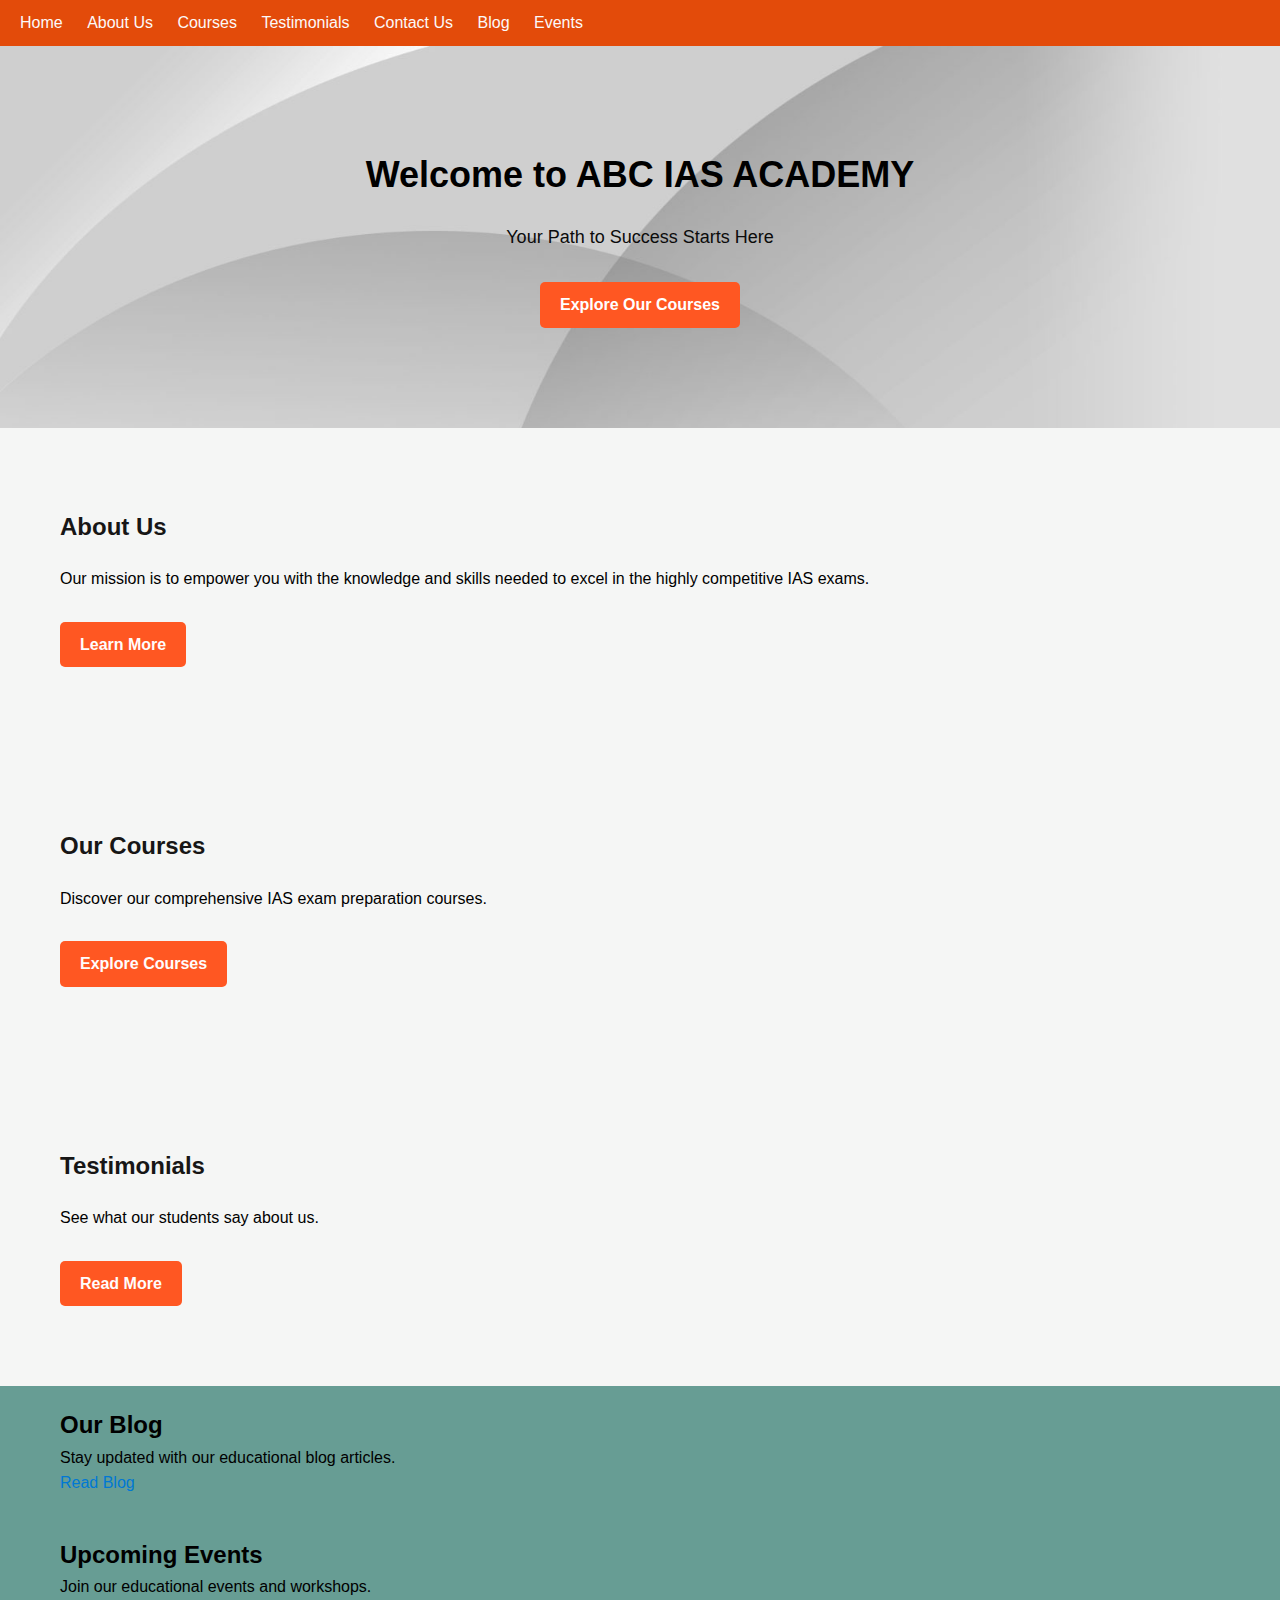
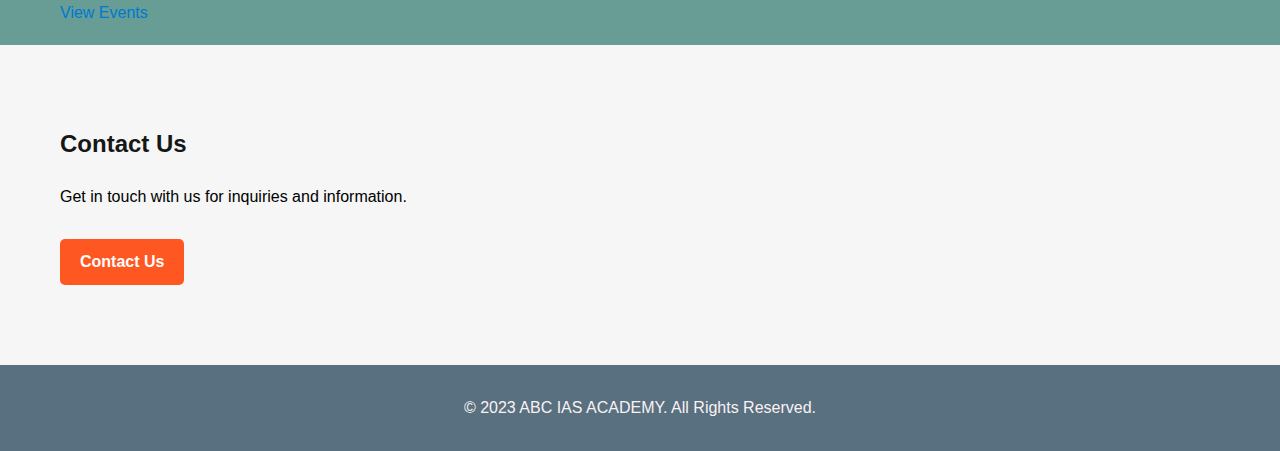
<file: index.html>
<!DOCTYPE html>
<html lang="en">
<head>
    <meta charset="UTF-8">
    <meta name="viewport" content="width=device-width, initial-scale=1.0">
    <title>ABC IAS ACADEMY</title>
    <link rel="stylesheet" href="styles.css">
</head>
<body>
    <!-- Header Section -->
    <header>
        <nav>
            <ul>
                <li><a href="index.html">Home</a></li>
                <li><a href="about.html">About Us</a></li>
                <li><a href="courses.html">Courses</a></li>
                <li><a href="testimonials.html">Testimonials</a></li>
                <li><a href="contact.html">Contact Us</a></li>
                <li><a href="blog.html">Blog</a></li> <!-- New link to a blog page -->
                <li><a href="events.html">Events</a></li> <!-- New link to an events page -->
            </ul>
        </nav>
    </header>

    <!-- Hero Section -->
    <section class="hero">
        <h1>Welcome to ABC IAS ACADEMY</h1>
        <p>Your Path to Success Starts Here</p>
        <a href="courses.html" class="cta-button">Explore Our Courses</a>
    </section>

    <!-- About Us Section -->
    <section class="about">
        <div class="container">
            <h2>About Us</h2>
            <p>Our mission is to empower you with the knowledge and skills needed to excel in the highly competitive IAS exams.</p>
            <a href="about.html" class="learn-more">Learn More</a>
        </div>
    </section>

    <!-- Courses Section -->
    <section class="courses">
        <div class="container">
            <h2>Our Courses</h2>
            <p>Discover our comprehensive IAS exam preparation courses.</p>
            <a href="courses.html" class="explore-courses">Explore Courses</a>
        </div>
    </section>

    <!-- Testimonials Section -->
    <section class="testimonials">
        <div class="container">
            <h2>Testimonials</h2>
            <p>See what our students say about us.</p>
            <a href="testimonials.html" class="read-more">Read More</a>
        </div>
    </section>

    <!-- Blog Section -->
    <section class="blog">
        <div class="container">
            <h2>Our Blog</h2>
            <p>Stay updated with our educational blog articles.</p>
            <a href="blog.html" class="explore-blog">Read Blog</a>
        </div>
    </section>

    <!-- Events Section -->
    <section class="events">
        <div class="container">
            <h2>Upcoming Events</h2>
            <p>Join our educational events and workshops.</p>
            <a href="events.html" class="explore-events">View Events</a>
        </div>
    </section>

    <!-- Contact Section -->
    <section class="contact">
        <div class="container">
            <h2>Contact Us</h2>
            <p>Get in touch with us for inquiries and information.</p>
            <a href="contact.html" class="contact-us">Contact Us</a>
        </div>
    </section>

    <!-- Footer Section -->
    <footer>
        <div class="container">
            <p>&copy; 2023 ABC IAS ACADEMY. All Rights Reserved.</p>
        </div>
    </footer>
    <script src="script.js"></script>
</body>
</html>
</file>
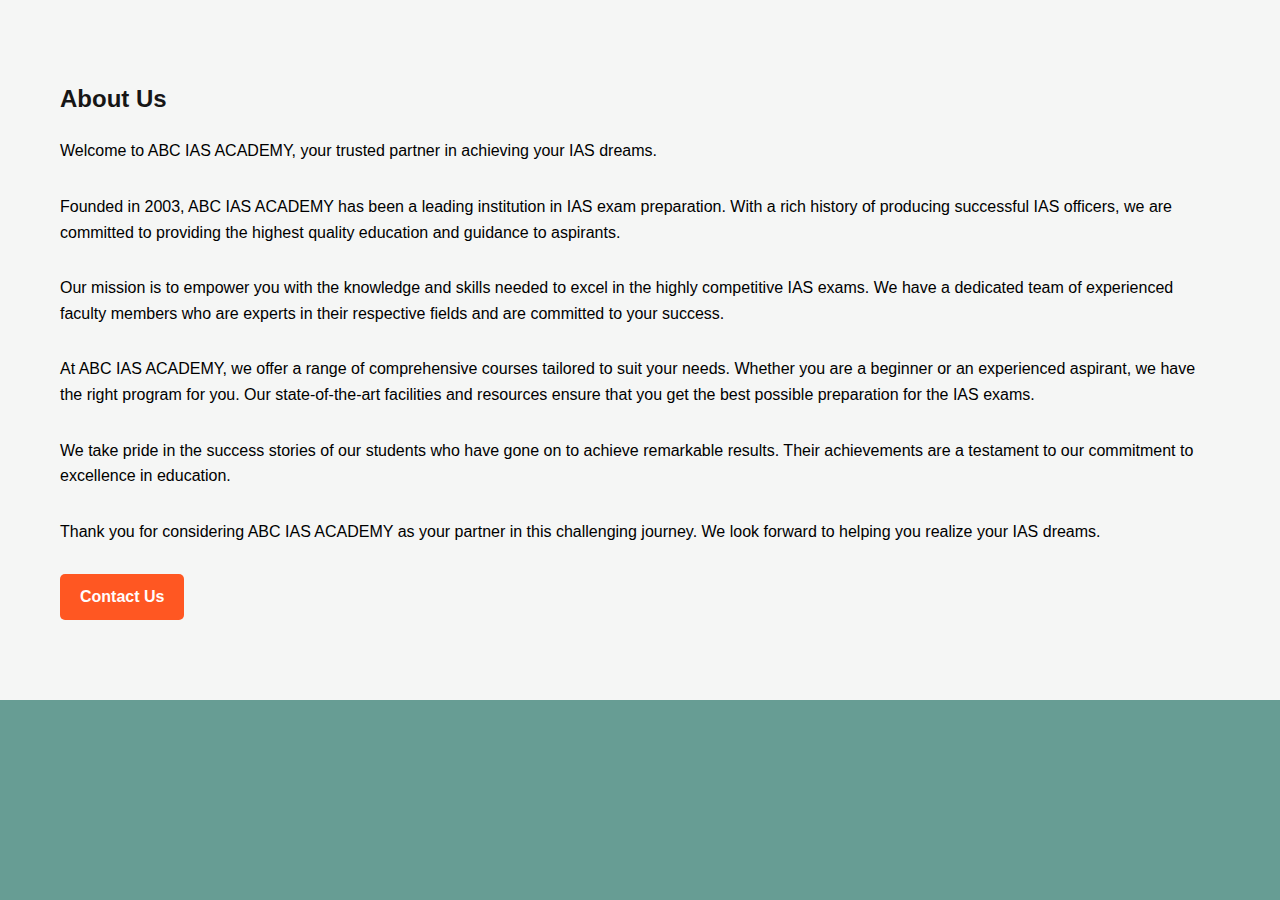
<file: about.html>
<!DOCTYPE html>
<html lang="en">
<head>
    <!-- Include the necessary meta tags, CSS, and JavaScript files as previously mentioned -->
    <head>
        <meta charset="UTF-8">
        <meta name="viewport" content="width=device-width, initial-scale=1.0">
        <title>ABC IAS ACADEMY</title>
        <link rel="stylesheet" href="styles.css">
    </head>
</head>
<body>
    <!-- Header and navigation code as previously mentioned -->
    

    <!-- About Us Section -->
    <section class="about">
        <div class="container">
            <h2>About Us</h2>
            <p>Welcome to ABC IAS ACADEMY, your trusted partner in achieving your IAS dreams.</p>
            
            <p>Founded in 2003, ABC IAS ACADEMY has been a leading institution in IAS exam preparation. With a rich history of producing successful IAS officers, we are committed to providing the highest quality education and guidance to aspirants.</p>

            <p>Our mission is to empower you with the knowledge and skills needed to excel in the highly competitive IAS exams. We have a dedicated team of experienced faculty members who are experts in their respective fields and are committed to your success.</p>

            <p>At ABC IAS ACADEMY, we offer a range of comprehensive courses tailored to suit your needs. Whether you are a beginner or an experienced aspirant, we have the right program for you. Our state-of-the-art facilities and resources ensure that you get the best possible preparation for the IAS exams.</p>

            <p>We take pride in the success stories of our students who have gone on to achieve remarkable results. Their achievements are a testament to our commitment to excellence in education.</p>

            <p>Thank you for considering ABC IAS ACADEMY as your partner in this challenging journey. We look forward to helping you realize your IAS dreams.</p>

            <a href="contact.html" class="contact-us">Contact Us</a>
        </div>
    </section>

    <!-- Footer and script code as previously mentioned -->
</body>
</html>
</file>
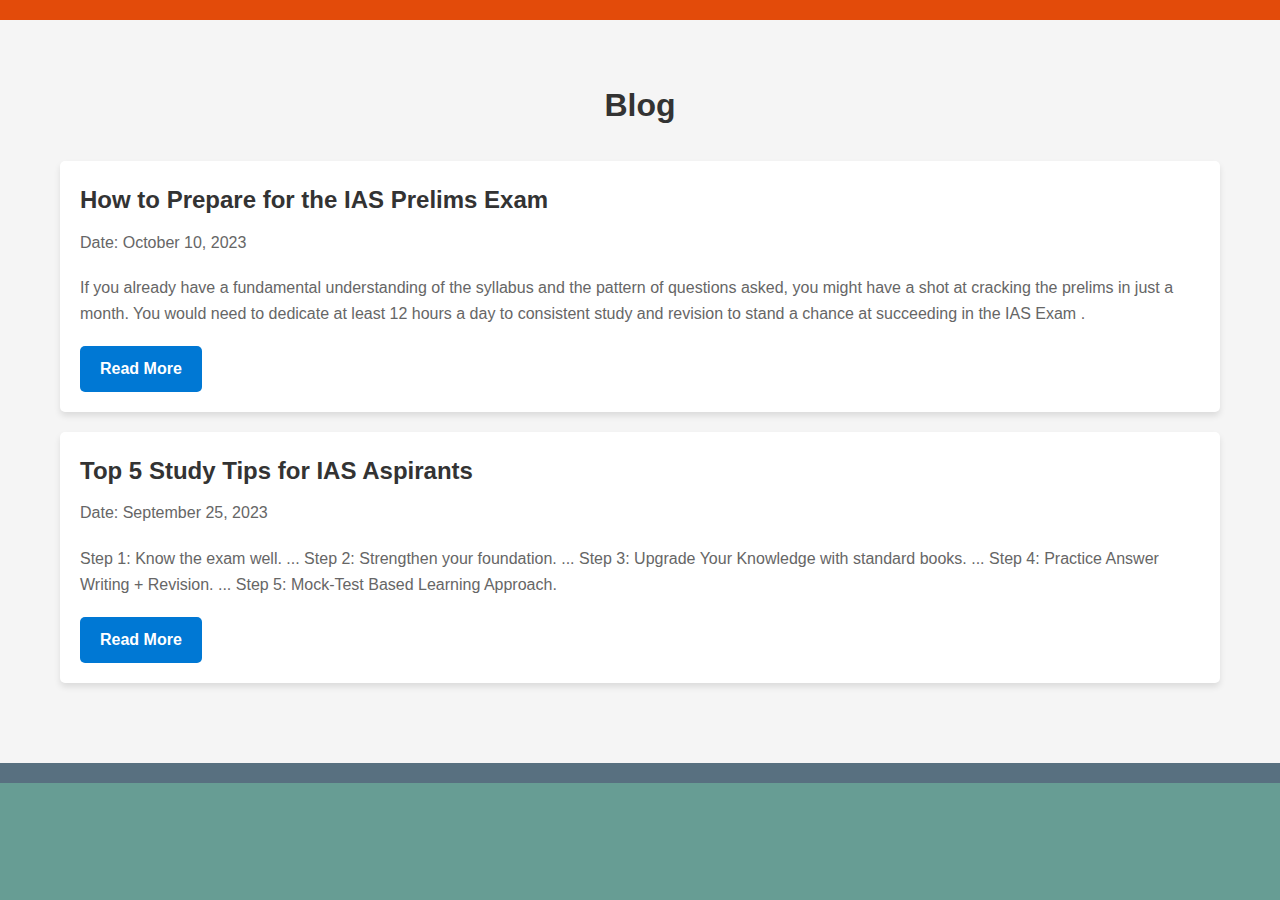
<file: blog.html>
<!DOCTYPE html>
<html lang="en">
<head>
    <meta charset="UTF-8">
    <meta name="viewport" content="width=device-width, initial-scale=1.0">
    <title>ABC IAS ACADEMY - Blog</title>
    <link rel="stylesheet" href="styles.css">
    <style>
        /* Additional styles for blog page */
        .blog {
            background-color: #f5f5f5;
            padding: 40px 0;
        }

        .blog h2 {
            font-size: 32px;
            color: #333;
            text-align: center;
            margin-bottom: 30px;
        }

        .blog-post {
            background-color: #fff;
            padding: 20px;
            border-radius: 5px;
            box-shadow: 0 4px 6px rgba(0, 0, 0, 0.1);
            margin-bottom: 20px;
            transition: transform 0.2s ease-in-out;
        }

        .blog-post:hover {
            transform: translateY(-5px);
            box-shadow: 0 6px 8px rgba(0, 0, 0, 0.2);
        }

        .blog-post h3 {
            font-size: 24px;
            color: #333;
            margin-bottom: 10px;
        }

        .blog-post p {
            color: #666;
            margin-bottom: 20px;
        }

        .blog-post a {
            display: inline-block;
            padding: 10px 20px;
            background-color: #0078d4;
            color: #fff;
            text-decoration: none;
            font-weight: bold;
            border-radius: 5px;
            transition: background-color 0.3s;
        }

        .blog-post a:hover {
            background-color: #005aa0;
        }
    </style>
</head>
<body>
    <!-- Header Section -->
    <header>
        <!-- Navigation menu (similar to other pages) -->
    </header>

    <!-- Blog Section -->
    <section class="blog">
        <div class="container">
            <h2>Blog</h2>

            <!-- Individual Blog Posts -->
            <div class="blog-post">
                <h3>How to Prepare for the IAS Prelims Exam</h3>
                <p>Date: October 10, 2023</p>
                <p>If you already have a fundamental understanding of the syllabus and the pattern of questions asked, you might have a shot at cracking the prelims in just a month. You would need to dedicate at least 12 hours a day to consistent study and revision to stand a chance at succeeding in the IAS Exam .</p>
                <a href="#">Read More</a>
            </div>

            <div class="blog-post">
                <h3>Top 5 Study Tips for IAS Aspirants</h3>
                <p>Date: September 25, 2023</p>
                <p>Step 1: Know the exam well. ...
                    Step 2: Strengthen your foundation. ...
                    Step 3: Upgrade Your Knowledge with standard books. ...
                    Step 4: Practice Answer Writing + Revision. ...
                    Step 5: Mock-Test Based Learning Approach.</p>
                <a href="#">Read More</a>
            </div>

            <!-- Add more blog posts as needed -->

        </div>
    </section>

    <!-- Footer Section -->
    <footer>
        <!-- Footer content (similar to other pages) -->
    </footer>
    <script src="script.js"></script>
</body>
</html>
</file>
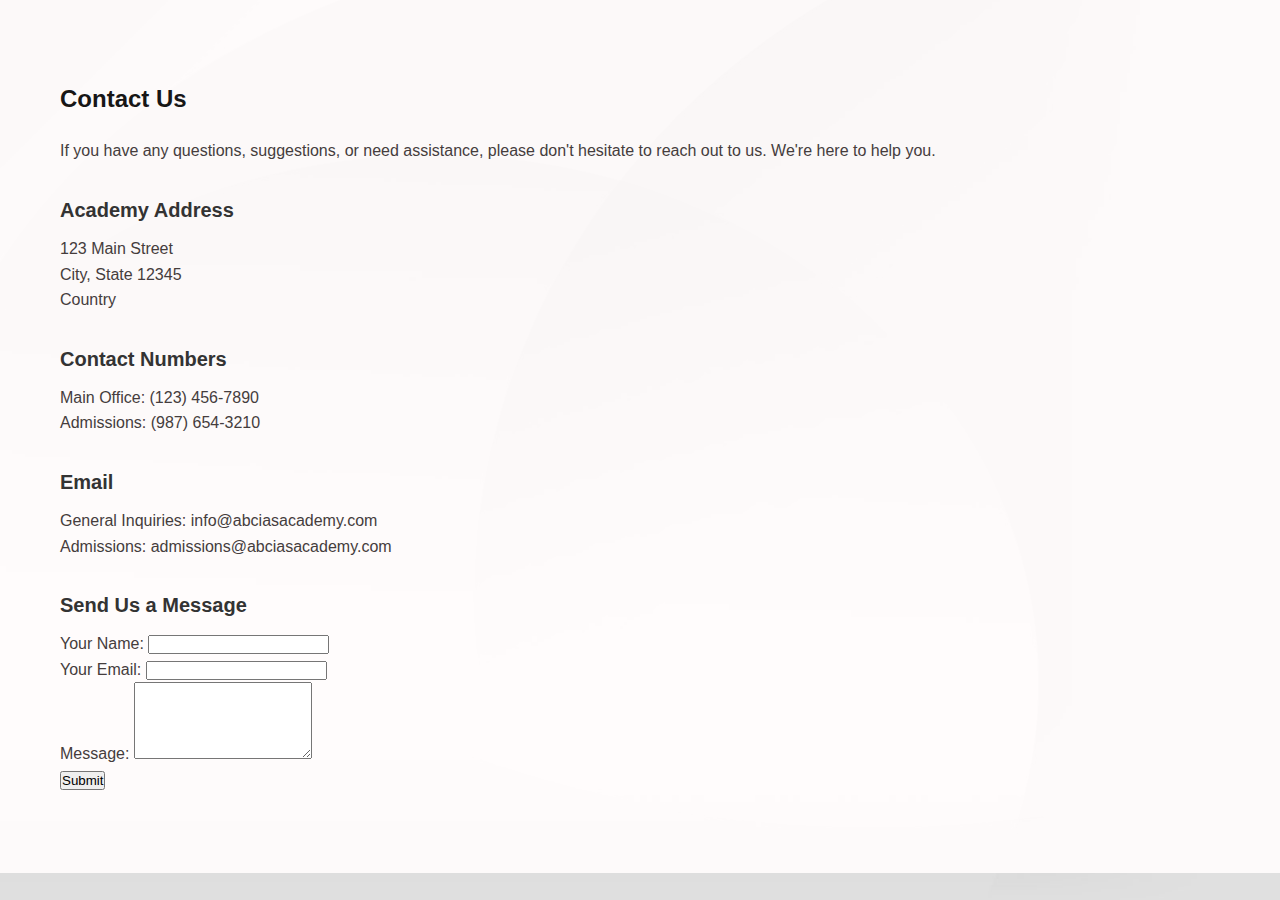
<file: contact.html>
<!DOCTYPE html>
<html lang="en">
<head>
    <!-- Include the necessary meta tags, CSS, and JavaScript files as previously mentioned -->
    <meta charset="UTF-8">
    <meta name="viewport" content="width=device-width, initial-scale=1.0">
    <title>ABC IAS ACADEMY</title>
    <link rel="stylesheet" href="styles.css">
    <style>
        /* Add background styles */
        body {
            background-image: url('contact-background.jpg');
            background-size: cover;
            background-position: center;
            background-attachment: fixed;
            color: #453d3d; /* Adjust text color for readability */
        }
    </style>
</head>
<body>
    <!-- Header and navigation code as previously mentioned -->

    <!-- Contact Section with Attractive Background -->
    <section class="contact">
        <div class="container">
            <h2>Contact Us</h2>
            <p>If you have any questions, suggestions, or need assistance, please don't hesitate to reach out to us. We're here to help you.</p>

            <!-- Contact Information -->
            <div class="contact-info">
                <div class="contact-details">
                    <h3>Academy Address</h3>
                    <p>123 Main Street<br>City, State 12345<br>Country</p>
                </div>
                <div class="contact-details">
                    <h3>Contact Numbers</h3>
                    <p>Main Office: (123) 456-7890<br>Admissions: (987) 654-3210</p>
                </div>
                <div class="contact-details">
                    <h3>Email</h3>
                    <p>General Inquiries: info@abciasacademy.com<br>Admissions: admissions@abciasacademy.com</p>
                </div>
            </div>

            <!-- Contact Form -->
            <div class="contact-form">
                <h3>Send Us a Message</h3>
                <form action="#" method="POST">
                    <div class="form-group">
                        <label for="name">Your Name:</label>
                        <input type="text" id="name" name="name" required>
                    </div>
                    <div class="form-group">
                        <label for="email">Your Email:</label>
                        <input type="email" id="email" name="email" required>
                    </div>
                    <div class="form-group">
                        <label for="message">Message:</label>
                        <textarea id="message" name="message" rows="5" required></textarea>
                    </div>
                    <div class="form-group">
                        <button type="submit" class="submit-button">Submit</button>
                    </div>
                </form>
            </div>
        </div>
    </section>

    <!-- Footer and script code as previously mentioned -->
</body>
</html>
</file>
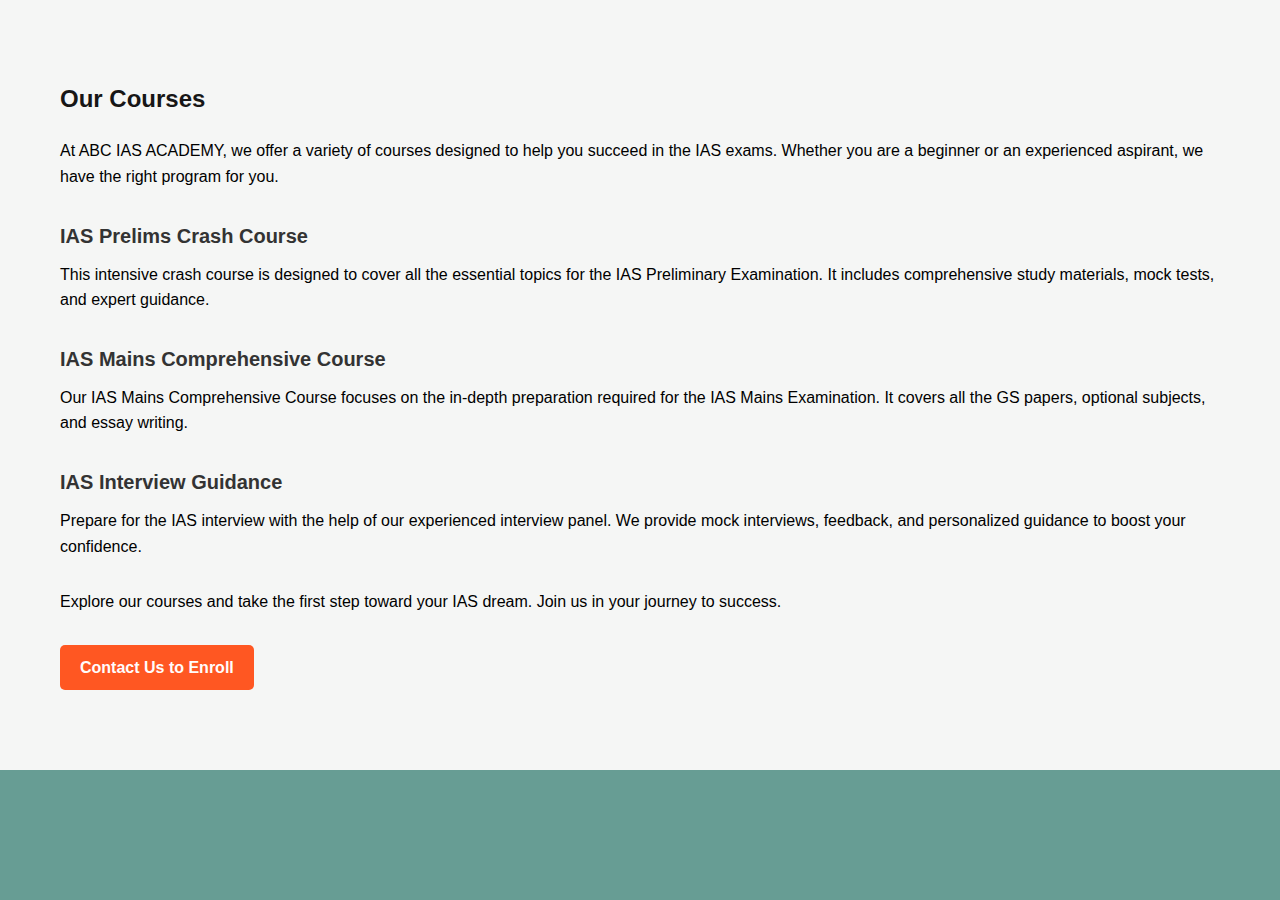
<file: courses.html>
<!DOCTYPE html>
<html lang="en">
<head>
    <!-- Include the necessary meta tags, CSS, and JavaScript files as previously mentioned -->
    <meta charset="UTF-8">
    <meta name="viewport" content="width=device-width, initial-scale=1.0">
    <title>ABC IAS ACADEMY</title>
    <link rel="stylesheet" href="styles.css">
</head>
<body>
    <!-- Header and navigation code as previously mentioned -->

    <!-- Courses Section -->
    <section class="courses">
        <div class="container">
            <h2>Our Courses</h2>
            <p>At ABC IAS ACADEMY, we offer a variety of courses designed to help you succeed in the IAS exams. Whether you are a beginner or an experienced aspirant, we have the right program for you.</p>

            <!-- Course List -->
            <div class="course-list">
                <div class="course">
                    <h3>IAS Prelims Crash Course</h3>
                    <p>This intensive crash course is designed to cover all the essential topics for the IAS Preliminary Examination. It includes comprehensive study materials, mock tests, and expert guidance.</p>
                </div>

                <div class="course">
                    <h3>IAS Mains Comprehensive Course</h3>
                    <p>Our IAS Mains Comprehensive Course focuses on the in-depth preparation required for the IAS Mains Examination. It covers all the GS papers, optional subjects, and essay writing.</p>
                </div>

                <div class="course">
                    <h3>IAS Interview Guidance</h3>
                    <p>Prepare for the IAS interview with the help of our experienced interview panel. We provide mock interviews, feedback, and personalized guidance to boost your confidence.</p>
                </div>
            </div>

            <!-- Call to Action -->
            <p>Explore our courses and take the first step toward your IAS dream. Join us in your journey to success.</p>
            <a href="contact.html" class="contact-us">Contact Us to Enroll</a>
        </div>
    </section>

    <!-- Footer and script code as previously mentioned -->
</body>
</html>
</file>
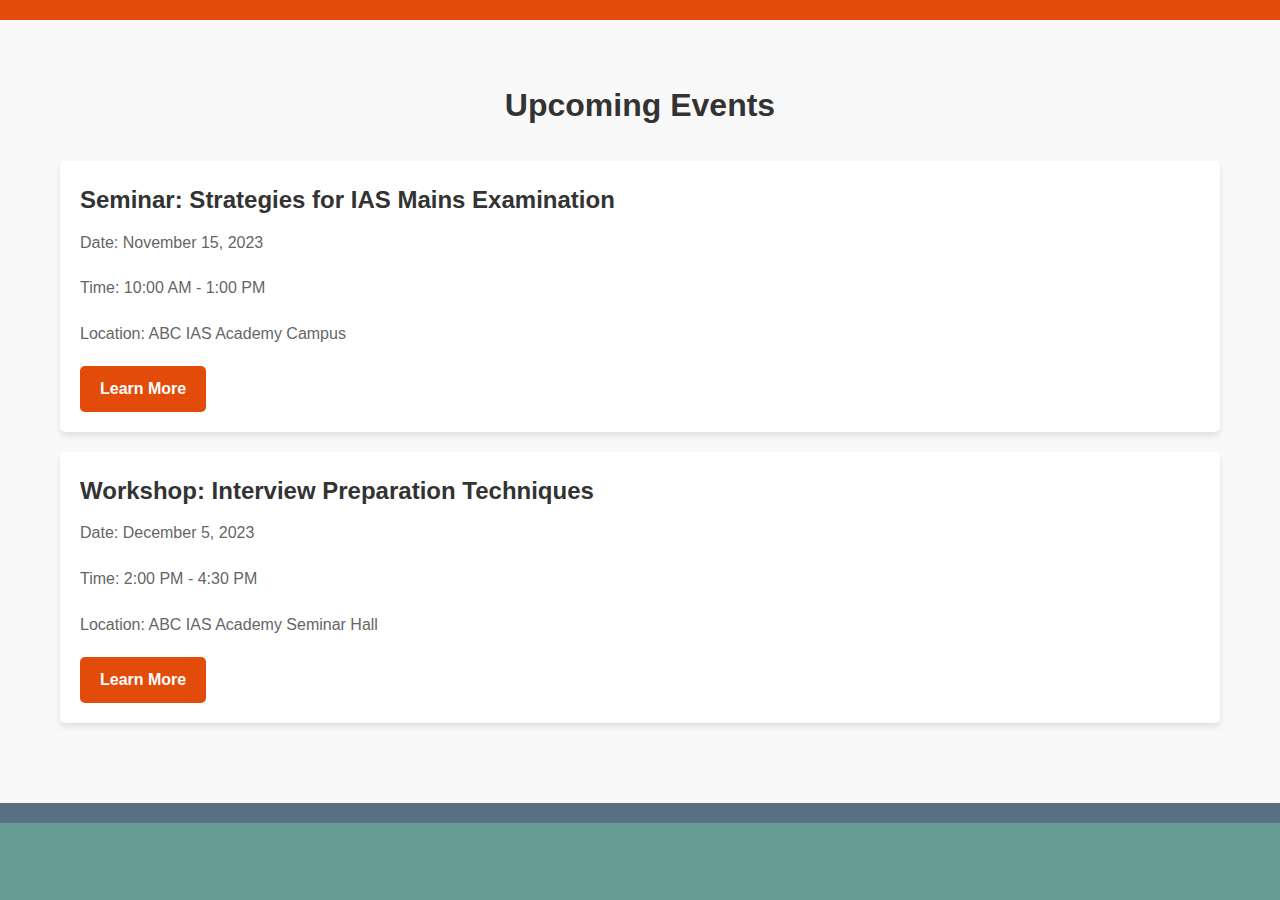
<file: events.html>
<!DOCTYPE html>
<html lang="en">
<head>
    <meta charset="UTF-8">
    <meta name="viewport" content="width=device-width, initial-scale=1.0">
    <title>ABC IAS ACADEMY - Events</title>
    <link rel="stylesheet" href="styles.css">
    <style>
        /* Additional styles for events page */
        .events {
            background-color: #f9f9f9;
            padding: 40px 0;
        }

        .events h2 {
            font-size: 32px;
            color: #333;
            text-align: center;
            margin-bottom: 30px;
        }

        .event {
            background-color: #fff;
            padding: 20px;
            border-radius: 5px;
            box-shadow: 0 4px 6px rgba(0, 0, 0, 0.1);
            margin-bottom: 20px;
            transition: transform 0.2s ease-in-out;
        }

        .event:hover {
            transform: translateY(-5px);
            box-shadow: 0 6px 8px rgba(0, 0, 0, 0.2);
        }

        .event h3 {
            font-size: 24px;
            color: #333;
            margin-bottom: 10px;
        }

        .event p {
            color: #666;
            margin-bottom: 20px;
        }

        .event a {
            display: inline-block;
            padding: 10px 20px;
            background-color: #e34b0a;
            color: #fff;
            text-decoration: none;
            font-weight: bold;
            border-radius: 5px;
            transition: background-color 0.3s;
        }

        .event a:hover {
            background-color: #d23809;
        }
    </style>
</head>
<body>
    <!-- Header Section -->
    <header>
        <!-- Navigation menu (similar to other pages) -->
    </header>

    <!-- Events Section -->
    <section class="events">
        <div class="container">
            <h2>Upcoming Events</h2>

            <!-- Individual Event Details -->
            <div class="event">
                <h3>Seminar: Strategies for IAS Mains Examination</h3>
                <p>Date: November 15, 2023</p>
                <p>Time: 10:00 AM - 1:00 PM</p>
                <p>Location: ABC IAS Academy Campus</p>
                <a href="#">Learn More</a>
            </div>

            <div class="event">
                <h3>Workshop: Interview Preparation Techniques</h3>
                <p>Date: December 5, 2023</p>
                <p>Time: 2:00 PM - 4:30 PM</p>
                <p>Location: ABC IAS Academy Seminar Hall</p>
                <a href="#">Learn More</a>
            </div>

            <!-- Add more event details as needed -->

        </div>
    </section>

    <!-- Footer Section -->
    <footer>
        <!-- Footer content (similar to other pages) -->
    </footer>
    <script src="script.js"></script>
</body>
</html>
</file>
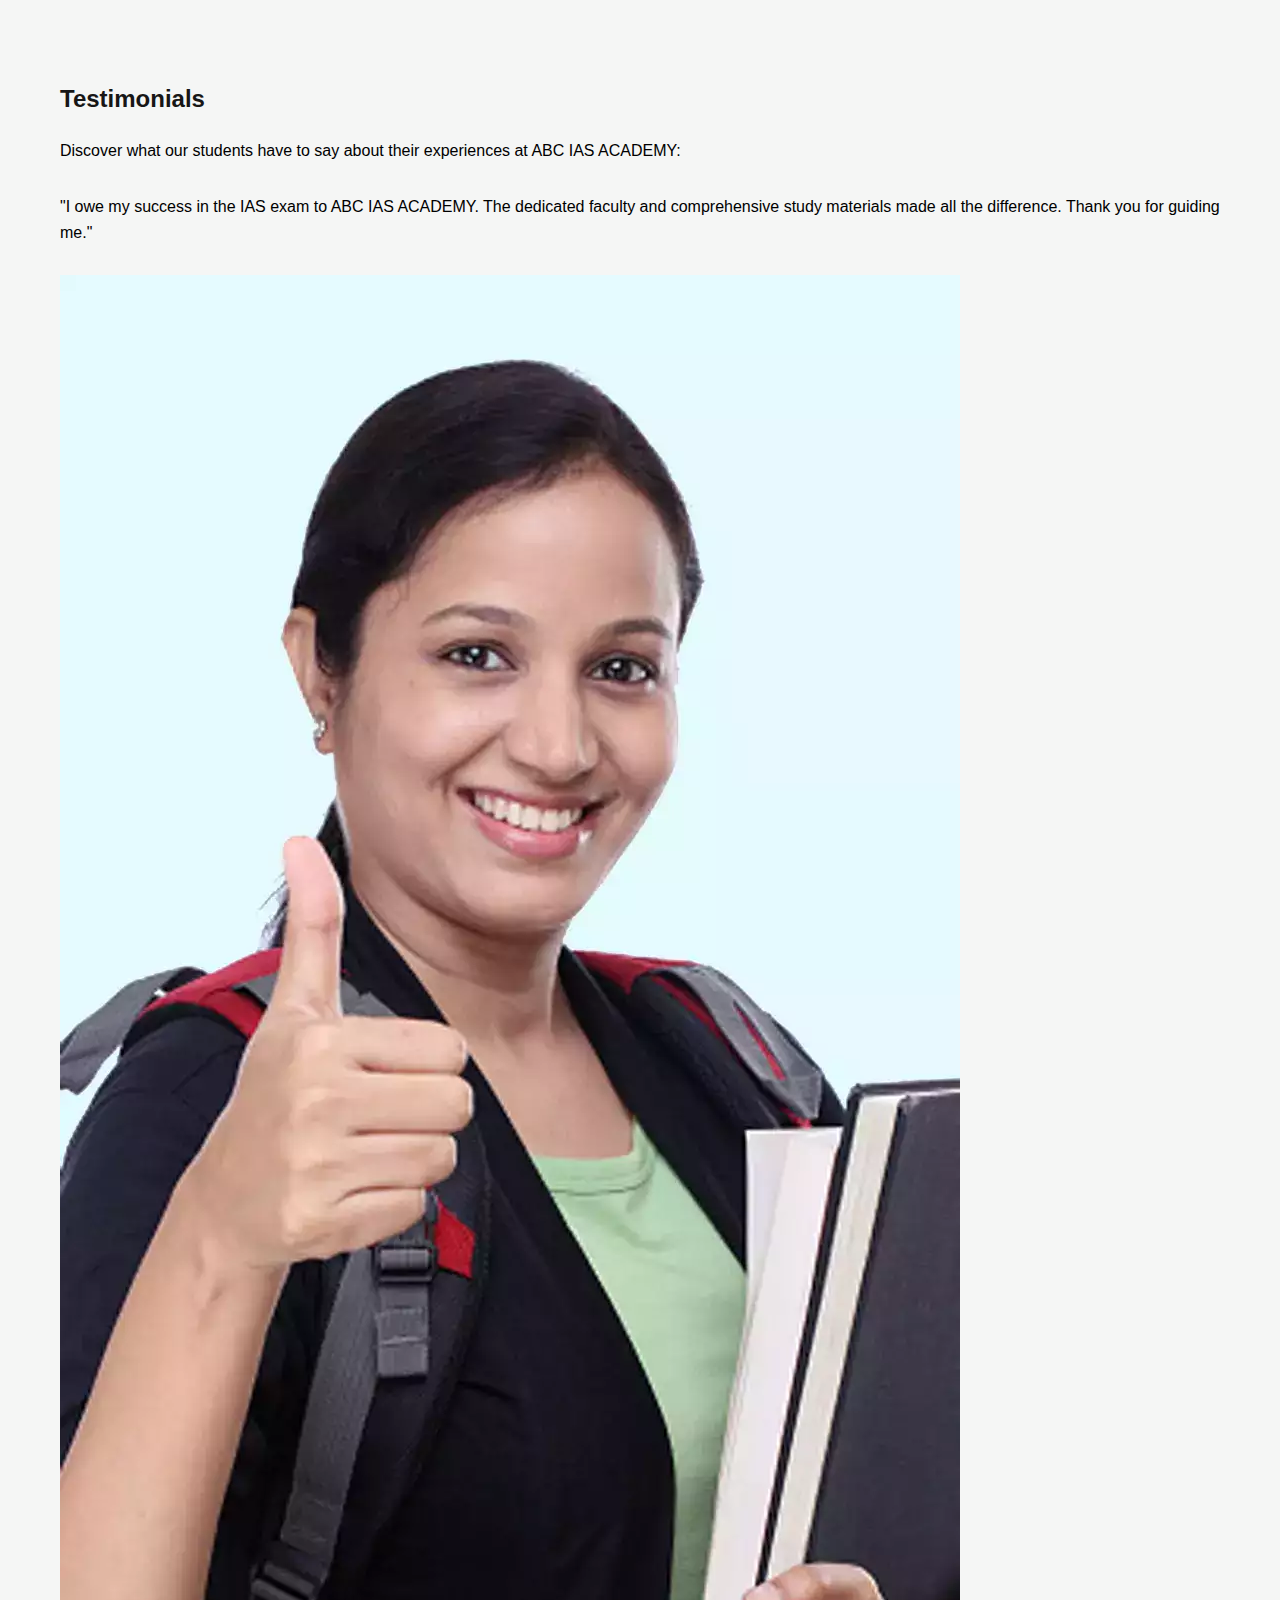
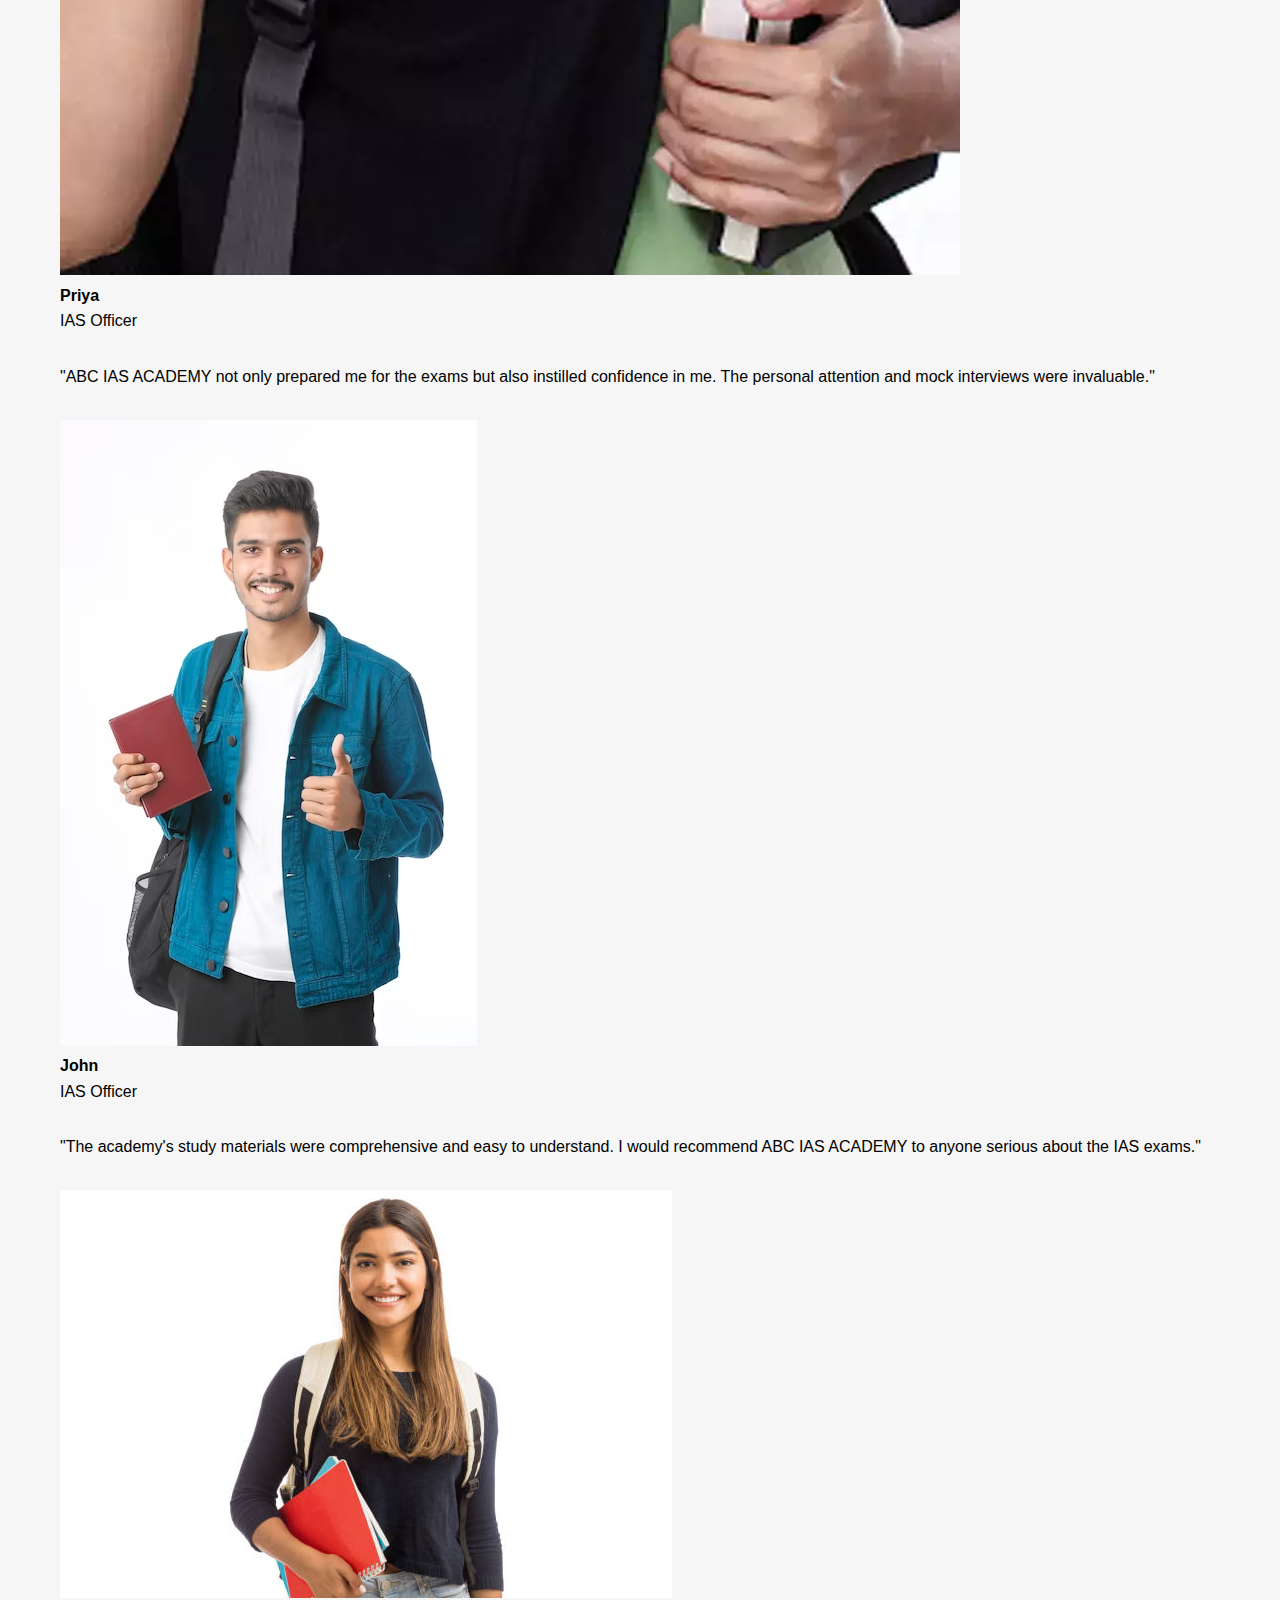
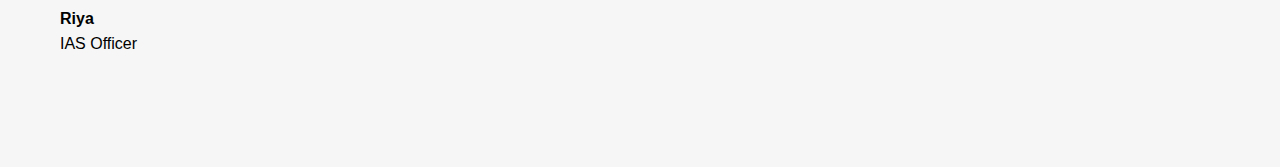
<file: testimonials.html>
<!DOCTYPE html>
<html lang="en">
<head>
    <!-- Include the necessary meta tags, CSS, and JavaScript files as previously mentioned -->
    <meta charset="UTF-8">
    <meta name="viewport" content="width=device-width, initial-scale=1.0">
    <title>ABC IAS ACADEMY</title>
    <link rel="stylesheet" href="styles.css">
</head>
<body>
    <!-- Header and navigation code as previously mentioned -->

    <!-- Testimonials Section -->
    <section class="testimonials">
        <div class="container">
            <h2>Testimonials</h2>
            <p>Discover what our students have to say about their experiences at ABC IAS ACADEMY:</p>

            <!-- Testimonial Cards -->
            <div class="testimonial-card">
                <div class="testimonial-content">
                    <p>"I owe my success in the IAS exam to ABC IAS ACADEMY. The dedicated faculty and comprehensive study materials made all the difference. Thank you for guiding me."</p>
                </div>
                <div class="testimonial-author">
                    <img src="student1.jpg" alt="Student 1">
                    <p><strong>Priya</strong><br>IAS Officer</p>
                </div>
            </div>

            <div class="testimonial-card">
                <div class="testimonial-content">
                    <p>"ABC IAS ACADEMY not only prepared me for the exams but also instilled confidence in me. The personal attention and mock interviews were invaluable."</p>
                </div>
                <div class="testimonial-author">
                    <img src="student2.jpg" alt="Student 2">
                    <p><strong>John</strong><br>IAS Officer</p>
                </div>
            </div>

            <div class="testimonial-card">
                <div class="testimonial-content">
                    <p>"The academy's study materials were comprehensive and easy to understand. I would recommend ABC IAS ACADEMY to anyone serious about the IAS exams."</p>
                </div>
                <div class="testimonial-author">
                    <img src="student3.jpg" alt="Student 3">
                    <p><strong>Riya</strong><br>IAS Officer</p>
                </div>
            </div>
        </div>
    </section>

    <!-- Footer and script code as previously mentioned -->
</body>
</html>
</file>
<file: styles.css>
/* Reset some default styles */
* {
    margin: 0;
    padding: 0;
    box-sizing: border-box;
}

/* Global Styles */
body {
    font-family: Arial, sans-serif;
    background-color: #59948ae9;
    line-height: 1.6;
}

.container {
    max-width: 1200px;
    margin: 0 auto;
    padding: 20px;
}

/* Header Styles */
header {
    background-color: #e34b0a;
    color: #faf6f6;
    padding: 10px 0;
}

header nav ul {
    list-style: none;
}

header nav ul li {
    display: inline;
    margin-right: 20px;
}

header nav ul li a {
    text-decoration: none;
    color: #fcf9f9;
}

/* Hero Section Styles */
.hero {
    background-image: url('contact-background.jpg');
    background-size: cover;
    text-align: center;
    padding: 100px 0;
}

.hero h1 {
    font-size: 36px;
    margin-bottom: 20px;
}

.hero p {
    font-size: 18px;
    margin-bottom: 30px;
    color: #0b0b0b;
}

.cta-button {
    display: inline-block;
    padding: 10px 20px;
    background-color: #ff5722;
    color: #fff;
    text-decoration: none;
    font-weight: bold;
    border-radius: 5px;
    transition: background-color 0.3s;
}

.cta-button:hover {
    background-color: #e64a19;
}

/* About, Courses, Testimonials, and Contact Section Styles (similar structure) */
.about, .courses, .testimonials, .contact {
    background-color: #fffcfcef;
    padding: 60px 0;
}

.about h2, .courses h2, .testimonials h2, .contact h2 {
    font-size: 24px;
    margin-bottom: 20px;
    color: #171616;
}

.about p, .courses p, .testimonials p, .contact p {
    font-size: 16px;
    margin-bottom: 30px;
}

.learn-more, .explore-courses, .read-more, .contact-us {
    display: inline-block;
    padding: 10px 20px;
    background-color: #ff5722;
    color: #fffcfc;
    text-decoration: none;
    font-weight: bold;
    border-radius: 5px;
    transition: background-color 0.3s;
}

.learn-more:hover, .explore-courses:hover, .read-more:hover, .contact-us:hover {
    background-color: #e64a19;
}

/* Footer Styles */
footer {
    background-color: #587080;
    color: #faf2f2;
    text-align: center;
    padding: 10px 0;
    
}
/* Buttons */
.button-primary {
    background-color: #0078d4;
    color: #fff;
    padding: 12px 24px;
    border: none;
    border-radius: 5px;
    font-size: 16px;
    cursor: pointer;
}

.button-primary:hover {
    background-color: #005aa0;
}

/* Forms */
.form-input {
    width: 100%;
    padding: 10px;
    margin-bottom: 20px;
    border: 1px solid #ccc;
    border-radius: 5px;
}

.form-label {
    font-weight: bold;
}

.form-button {
    background-color: #4caf50;
    color: #fff;
    padding: 12px 24px;
    border: none;
    border-radius: 5px;
    font-size: 16px;
    cursor: pointer;
}

.form-button:hover {
    background-color: #45a049;
}

/* Headings */
h3 {
    font-size: 20px;
    font-weight: bold;
    color: #333;
    margin-bottom: 10px;
}

/* Lists */
ul {
    list-style: disc;
    margin-left: 20px;
}

/* Links */
a {
    text-decoration: none;
    color: #0078d4;
}

a:hover {
    text-decoration: underline;
}

/* Responsive Styles (adjust as needed) */
@media (max-width: 768px) {
    /* Example: Adjust the styles for smaller screens */
    .container {
        padding: 10px;
    }

    .hero {
        padding: 80px 0;
    }
}
</file>
